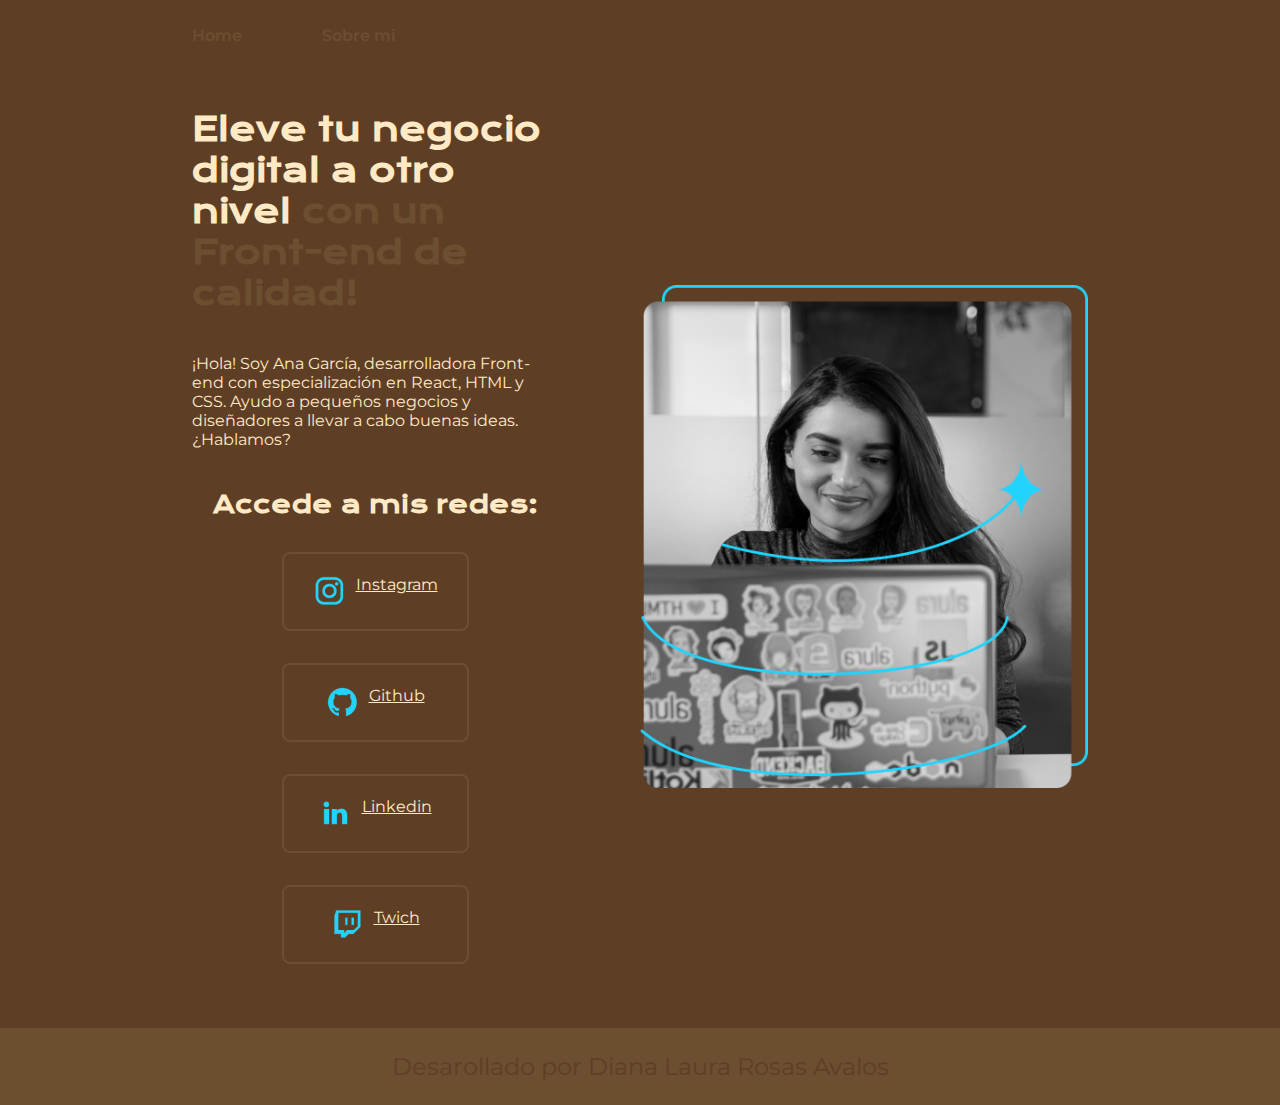
<file: index.html>
<!DOCTYPE html>
<html lang="es-mx">

<head>
    <meta charset="UTF-8">
    <meta name="viewport" content="width=device-width, initial-scale=1.0">
    <title>Portafolio</title>
    <link rel="stylesheet" href="./Style/estilo.css">
</head>

<body>
    <header class="header">
        <nav class="header-menu">
            <a class="header__menu_link" href="index.html">Home</a>
            <a class="header__menu_link" href="about.html">Sobre mi</a>
        </nav>

    </header>
    <main class="presentacion">
        <section class="presentacion-contenido">
            <h1 class="presentacion-contenido-titulo">Eleve tu negocio digital a otro nivel
                <strong class="titulo-destaque"> con un Front-end de calidad! </strong>
            </h1>
            <p class="presentacion-contenido-texto">¡Hola! Soy Ana García, desarrolladora Front-end con especialización
                en React, HTML y CSS. Ayudo a
                pequeños
                negocios y diseñadores a llevar a cabo buenas ideas. ¿Hablamos?
            </p>

            <div class="presentacion-enlaces">
                <h2 class="presentacion-enlaces-subtitulo">Accede a mis redes:</h2>
                <a class="presentacion-link" href="https://www.instagram.com/">
                    <img src="./assets/instagram.png">
                    Instagram</a>
                <a class="presentacion-link" href="https://www.github.com/">
                    <img src="./assets/github.png">
                    Github</a>
                <a class="presentacion-link" href="https://mx.linkedin.com/">
                    <img src="./assets/linkedin.png">
                    Linkedin</a>
                <a class="presentacion-link" href="https://www.twitch.tv/">
                    <img src="./assets/twitch.png">
                    Twich</a>
            </div>
        </section>
        <img class="presentacion__imagen" src="./assets/Imagem.png" alt="Imagen de Ana Garcia Trabajando">

    </main>
    <footer class="desarrollo-pie">
        <p> Desarollado por Diana Laura Rosas Avalos</p>
    </footer>
</body>

</html>
</file>
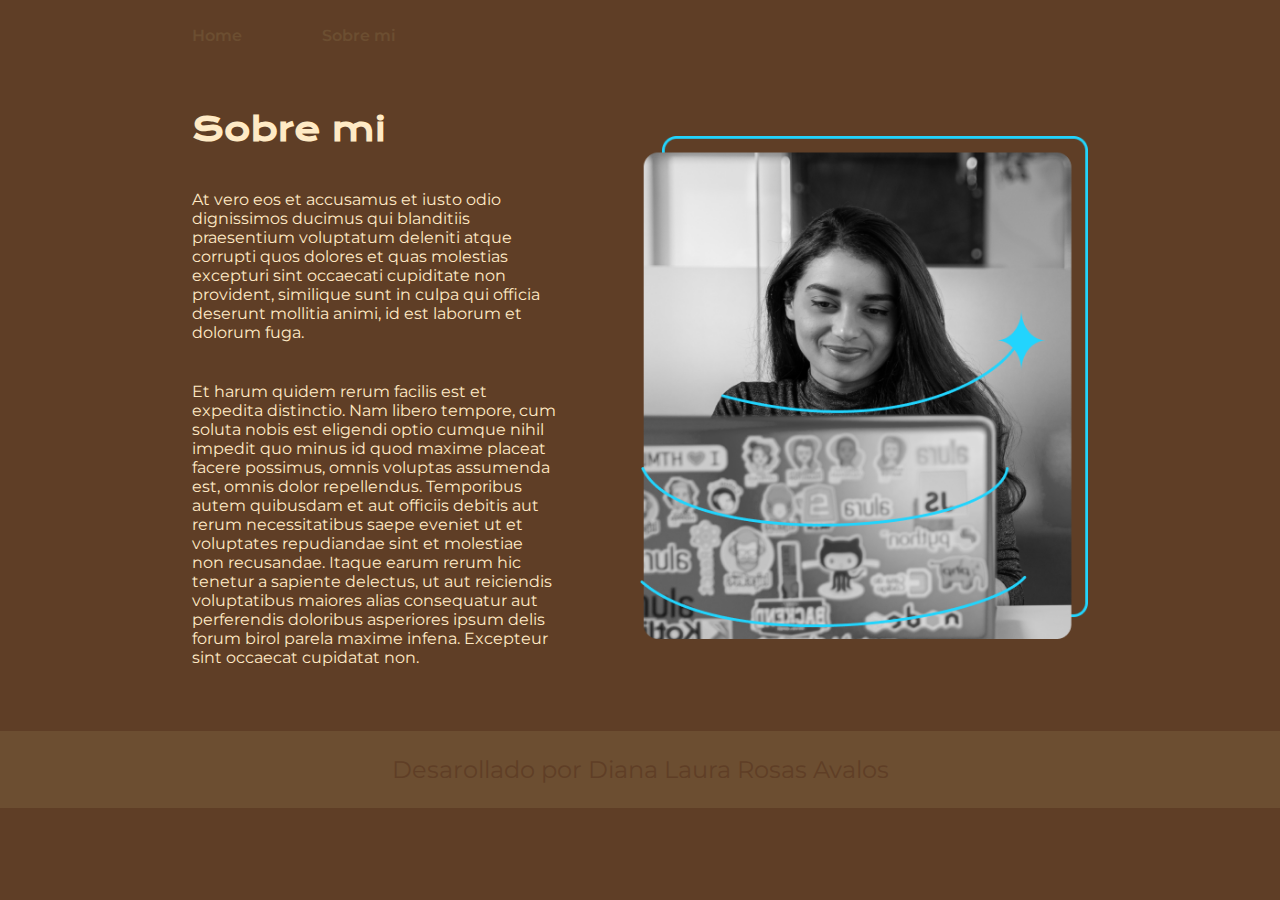
<file: about.html>
<!DOCTYPE html>
<html lang="es-mx">

<head>
    <meta charset="UTF-8">
    <meta name="viewport" content="width=device-width, initial-scale=1.0">
    <title>Sobre Mi</title>
    <link rel="stylesheet" href="./Style/estilo.css">
</head>

<body>
    <header class="header">
        <nav class="header-menu">
            <a class="header__menu_link" href="index.html">Home</a>
            <a class="header__menu_link" href="about.html">Sobre mi</a>
        </nav>

    </header>
    <main class="presentacion">
        <section class="presentacion-contenido">
            <h1 class="presentacion-contenido-titulo">Sobre mi</h1>
            <p class="presentacion-contenido-texto">At vero eos et accusamus et iusto odio dignissimos ducimus qui
                blanditiis praesentium voluptatum deleniti
                atque corrupti quos dolores et quas molestias excepturi sint occaecati cupiditate non provident,
                similique sunt in culpa qui officia deserunt mollitia animi, id est laborum et dolorum fuga.</p>
            <p class="presentacion-contenido-texto">Et harum quidem rerum facilis est et expedita distinctio. Nam libero
                tempore, cum soluta nobis est
                eligendi optio cumque nihil impedit quo minus id quod maxime placeat facere possimus, omnis voluptas
                assumenda est, omnis dolor repellendus. Temporibus autem quibusdam et aut officiis debitis aut rerum
                necessitatibus saepe eveniet ut et voluptates repudiandae sint et molestiae non recusandae. Itaque earum
                rerum hic tenetur a sapiente delectus, ut aut reiciendis voluptatibus maiores alias consequatur aut
                perferendis doloribus asperiores ipsum delis forum birol parela maxime infena. Excepteur sint occaecat
                cupidatat non.</p>
        </section>
        <img class="presentacion__imagen" src="./assets/Imagem.png" alt="Imagen de Ana Garcia Trabajando">
    </main>

    <footer class="desarrollo-pie">
        <p> Desarollado por Diana Laura Rosas Avalos</p>
    </footer>
</body>

</html>
</file>
<file: Style/estilo.css>
@import url('https://fonts.googleapis.com/css2?family=Krona+One&family=Montserrat:ital,wght@0,100..900;1,100..900&display=swap');

:root {
    --color-primario: hsl(26, 43%, 26%);
    --color-secundario: #FFEAC5;
    --color-terciario: #6C4E31;

    --fuente-monse: "Montserrat", sans serif;
    --fuente-krona: "Krona One", sans serif;
}

* {
    padding: 0;
    margin: 0;
}


body {
    background-color: var(--color-primario);
    color: var(--color-secundario);
    box-sizing: border-box;
}

.header {

    padding: 2% 0% 0% 15%;

}

.header-menu {
    display: flex;
    gap: 80px;

}

.header__menu_link {
    font-family: var(--fuente-monse);
    font-size: 1.5 rem;
    font-weight: 600;
    color: var(--color-terciario);
    text-decoration: none;

}

.titulo-destaque {
    color: var(--color-terciario);
}

.presentacion {
    display: flex;
    align-items: center;
    padding: 5% 15%;
    justify-content: space-between;
    gap: 82px;
}

.presentacion-contenido {
    width: 50%;
    display: flex;
    flex-direction: column;
    gap: 40px;
}

.presentacion-contenido-titulo {
    font-size: 2.25rempx;
    font-family: var(--fuente-krona);
}

.presentacion-contenido-texto {
    font-size: 1.5 rem;
    font-family: var(--fuente-monse);
}

.presentacion-enlaces {
    display: flex;
    justify-content: space-between;
    flex-direction: column;
    align-items: center;
    gap: 32px;
}

.presentacion-enlaces-subtitulo {
    font-family: var(--fuente-krona);
    font-size: 1.5 rem;
    font-weight: 50%;
}

.presentacion-link {
    width: 50%;
    text-align: center;
    padding: 21.5px 0;
    border-radius: 8px;
    font-family: var(--fuente-monse);
    font-size: 1.5 rem;
    font-weight: 600px;
    color: var(--color-secundario);
    border: 2px solid var(--color-terciario);
    display: flex;
    justify-content: center;
    gap: 10px;
}

.presentacion-link:hover {
    background-color: yellow;
}

.presentacion__imagen {
    width: 50%;
}

.desarrollo-pie {
    display: flex;
    justify-content: center;
    padding: 1.5rem;
    text-align: center;
    background-color: var(--color-terciario);
    font-family: var(--fuente-monse);
    font-size: 1.5rem;
    font-weight: 400;
    color: var(--color-primario);
}

@media (max-width: 1200px) {

    .header {
        padding: 10%;
    }

    .header-menu {

        justify-content: center;

    }

    .presentacion {
        flex-direction: column-reverse;
        padding: 5%;
    }

    .presentacion-contenido {
        width: auto;
    }
}
</file>
